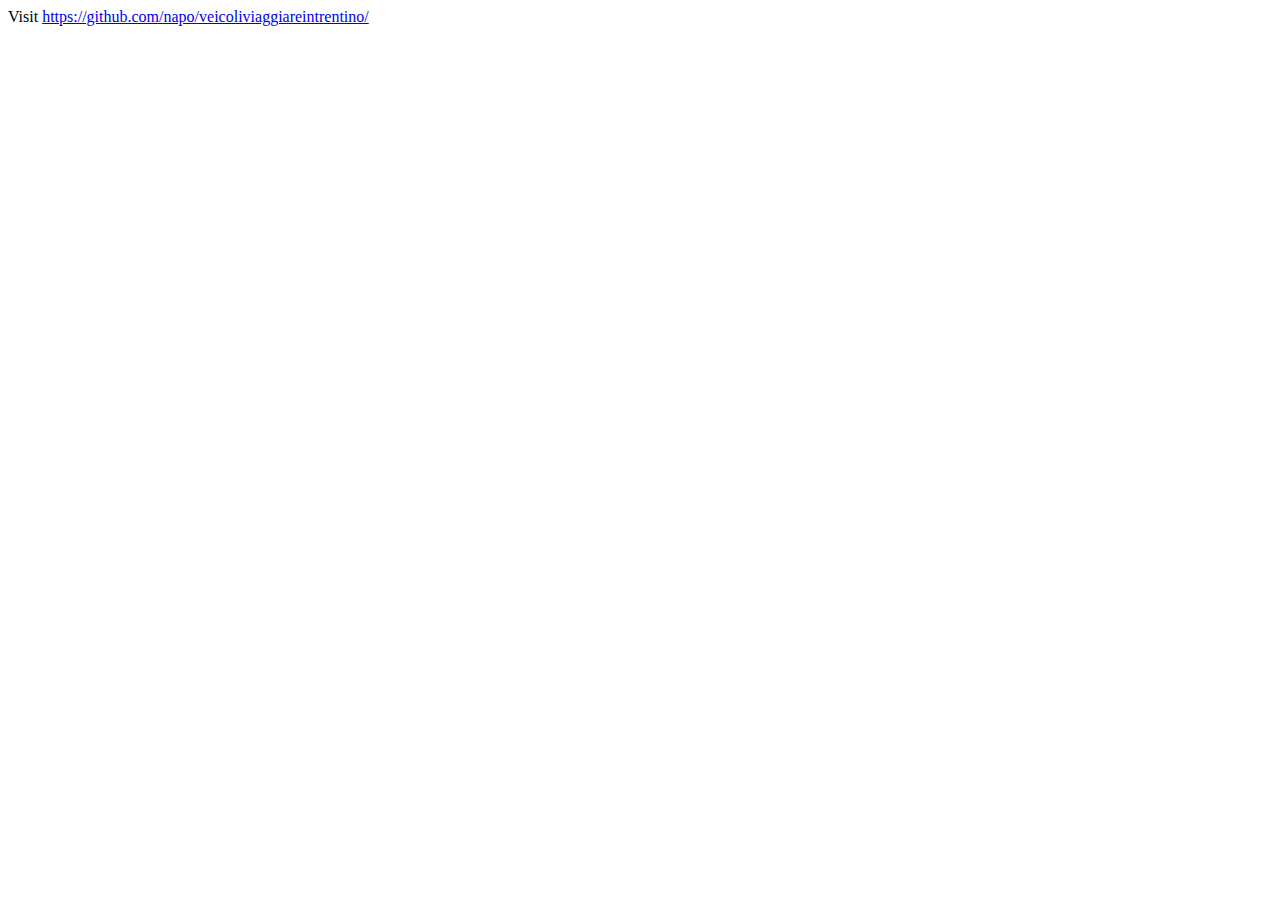
<file: docs/index.html>
<html>
<head>
<title>Veicoli viaggiare in Trentino</title>
</head>
<body>
Visit <a href="https://github.com/napo/veicoliviaggiareintrentino/">https://github.com/napo/veicoliviaggiareintrentino/</a>
</body>
</html>
</file>
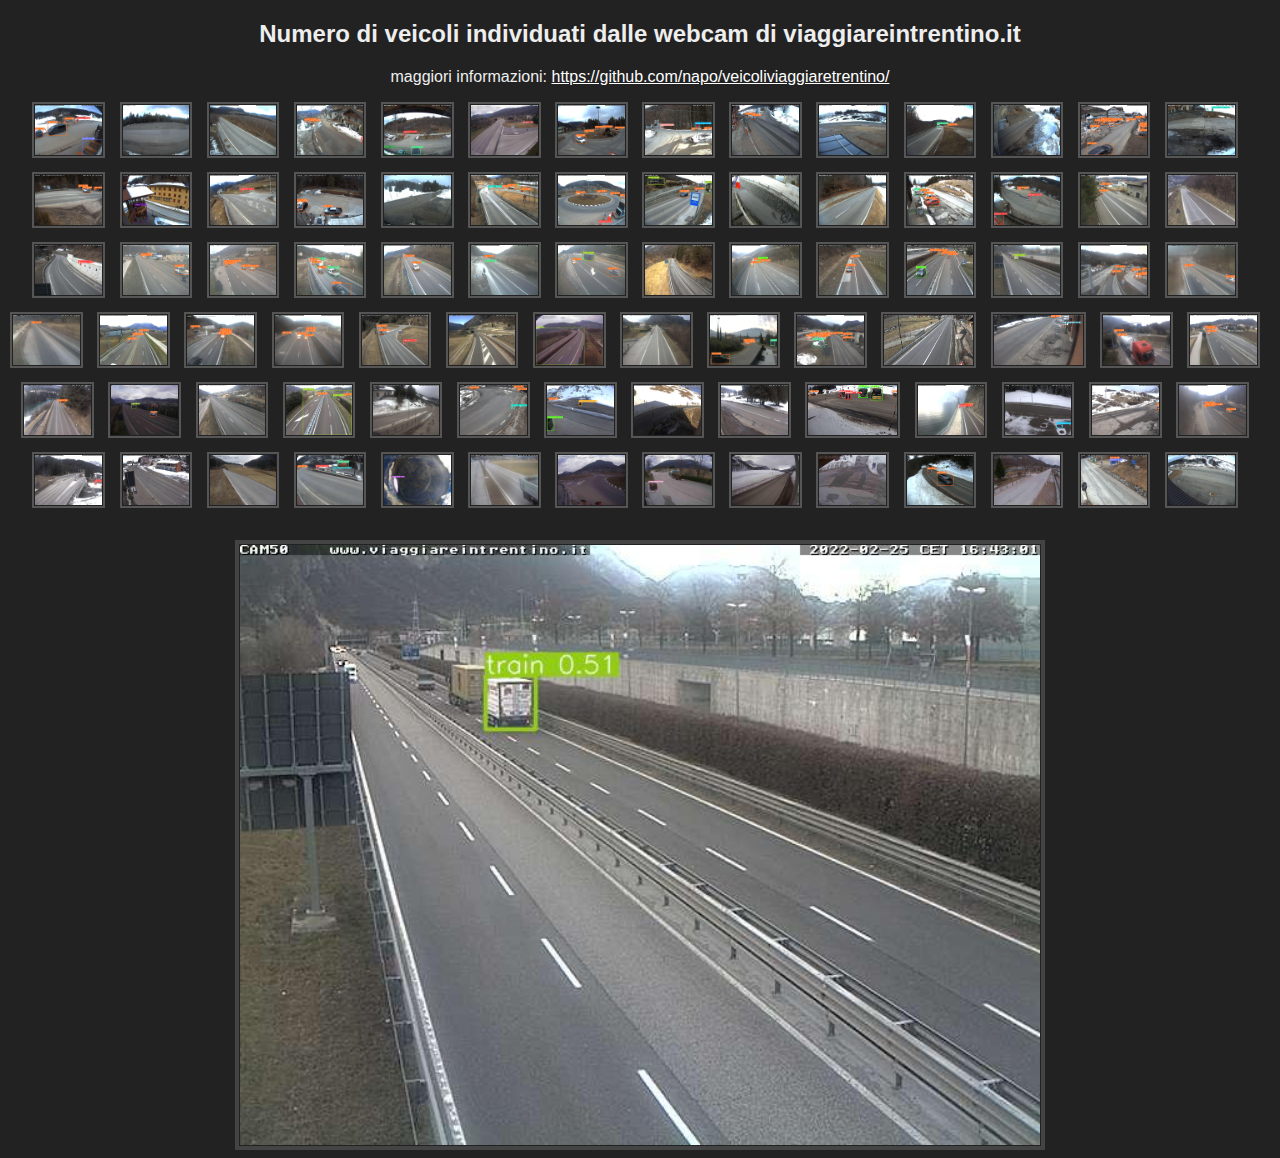
<file: docs/results/index.html>
<!DOCTYPE html PUBLIC "-//W3C//DTD XHTML 1.0 Transitional//EN" "http://www.w3.org/TR/xhtml1/DTD/xhtml1-transitional.dtd">
<html>
<head>
<title>Numero di veicoli in webcam</title>

<style type="text/css">
body {
	background: #222;
	color: #eee;
	margin-top: 20px;
	font-family: Arial, "Helvetica Neue", Helvetica, sans-serif;
}
a {
	color: #FFF;
}
a:hover {
	color: yellow;
	text-decoration: underline;
}
.thumbnails img {
	height: 50px;
	border: 2px solid #555;
	padding: 1px;
	margin: 0 10px 10px 0;
}

.thumbnails img:hover {
	border: 4px solid #00ccff;
	cursor:pointer;
}

.preview img {
	border: 4px solid #444;
	padding: 1px;
	width: 800px;
}
</style>

</head>
<body>

<div class="gallery" align="center">
	<h2>Numero di veicoli individuati dalle webcam di viaggiareintrentino.it</h2>
	<p>maggiori informazioni: <a href="https://github.com/napo/veicoliviaggiaretrentino/">https://github.com/napo/veicoliviaggiaretrentino/</a></p>
	<div class="thumbnails">
    <img onmouseover="preview.src=img1.src" name="cam100" src="cam100.jpg" alt=""/>
    <img onmouseover="preview.src=cam101.src" name="cam101" src="cam101.jpg" alt=""/>
    <img onmouseover="preview.src=cam102.src" name="cam102" src="cam102.jpg" alt=""/>
    <img onmouseover="preview.src=cam103.src" name="cam103" src="cam103.jpg" alt=""/>
    <img onmouseover="preview.src=cam104.src" name="cam104" src="cam104.jpg" alt=""/>
    <img onmouseover="preview.src=cam105.src" name="cam105" src="cam105.jpg" alt=""/>
    <img onmouseover="preview.src=cam106.src" name="cam106" src="cam106.jpg" alt=""/>
    <img onmouseover="preview.src=cam107.src" name="cam107" src="cam107.jpg" alt=""/>
    <img onmouseover="preview.src=cam108.src" name="cam108" src="cam108.jpg" alt=""/>
    <img onmouseover="preview.src=cam109.src" name="cam109" src="cam109.jpg" alt=""/>
    <img onmouseover="preview.src=cam10.src" name="cam10" src="cam10.jpg" alt=""/>
    <img onmouseover="preview.src=cam110.src" name="cam110" src="cam110.jpg" alt=""/>
    <img onmouseover="preview.src=cam111.src" name="cam11" src="cam111.jpg" alt=""/>
    <img onmouseover="preview.src=cam112.src" name="cam112" src="cam112.jpg" alt=""/>
    <img onmouseover="preview.src=cam113.src" name="cam113" src="cam113.jpg" alt=""/>
    <img onmouseover="preview.src=cam114.src" name="cam114" src="cam114.jpg" alt=""/>
    <img onmouseover="preview.src=cam117.src" name="cam117" src="cam117.jpg" alt=""/>
    <img onmouseover="preview.src=cam118.src" name="cam118" src="cam118.jpg" alt=""/>
    <img onmouseover="preview.src=cam119.src" name="cam119" src="cam119.jpg" alt=""/>
    <img onmouseover="preview.src=cam11.src" name="cam11" src="cam11.jpg" alt=""/>
    <img onmouseover="preview.src=cam120.src" name="cam120" src="cam120.jpg" alt=""/>
    <img onmouseover="preview.src=cam121.src" name="cam121" src="cam121.jpg" alt=""/>
    <img onmouseover="preview.src=cam123.src" name="cam123" src="cam123.jpg" alt=""/>
    <img onmouseover="preview.src=cam124.src" name="cam124" src="cam124.jpg" alt=""/>
    <img onmouseover="preview.src=cam125.src" name="cam125" src="cam125.jpg" alt=""/>
    <img onmouseover="preview.src=cam126.src" name="cam126" src="cam126.jpg" alt=""/>
    <img onmouseover="preview.src=cam30.src" name="cam30" src="cam30.jpg" alt=""/>
    <img onmouseover="preview.src=cam31.src" name="cam31" src="cam31.jpg" alt=""/>
    <img onmouseover="preview.src=cam32.src" name="cam32" src="cam32.jpg" alt=""/>
    <img onmouseover="preview.src=cam34.src" name="cam34" src="cam34.jpg" alt=""/>
    <img onmouseover="preview.src=cam35.src" name="cam35" src="cam35.jpg" alt=""/>
    <img onmouseover="preview.src=cam39.src" name="cam39" src="cam39.jpg" alt=""/>
    <img onmouseover="preview.src=cam40.src" name="cam40" src="cam40.jpg" alt=""/>
    <img onmouseover="preview.src=cam42.src" name="cam42" src="cam42.jpg" alt=""/>
    <img onmouseover="preview.src=cam43.src" name="cam43" src="cam43.jpg" alt=""/>
    <img onmouseover="preview.src=cam44.src" name="cam44" src="cam44.jpg" alt=""/>
    <img onmouseover="preview.src=cam46.src" name="cam46" src="cam46.jpg" alt=""/>
    <img onmouseover="preview.src=cam48.src" name="cam48" src="cam48.jpg" alt=""/>
    <img onmouseover="preview.src=cam49.src" name="cam49" src="cam49.jpg" alt=""/>
    <img onmouseover="preview.src=cam50.src" name="cam50" src="cam50.jpg" alt=""/>
    <img onmouseover="preview.src=cam51.src" name="cam51" src="cam51.jpg" alt=""/>
    <img onmouseover="preview.src=cam52.src" name="cam52" src="cam52.jpg" alt=""/>
    <img onmouseover="preview.src=cam53.src" name="cam53" src="cam53.jpg" alt=""/>
    <img onmouseover="preview.src=cam54.src" name="cam54" src="cam54.jpg" alt=""/>
    <img onmouseover="preview.src=cam55.src" name="cam55" src="cam55.jpg" alt=""/>
    <img onmouseover="preview.src=cam56.src" name="cam56" src="cam56.jpg" alt=""/>
    <img onmouseover="preview.src=cam60.src" name="cam60" src="cam60.jpg" alt=""/>
    <img onmouseover="preview.src=cam61.src" name="cam61" src="cam61.jpg" alt=""/>
    <img onmouseover="preview.src=cam62.src" name="cam62" src="cam62.jpg" alt=""/>
    <img onmouseover="preview.src=cam63.src" name="cam63" src="cam63.jpg" alt=""/>
    <img onmouseover="preview.src=cam64.src" name="cam64" src="cam64.jpg" alt=""/>
    <img onmouseover="preview.src=cam65.src" name="cam65" src="cam65.jpg" alt=""/>
    <img onmouseover="preview.src=cam66.src" name="cam66" src="cam66.jpg" alt=""/>
    <img onmouseover="preview.src=cam67.src" name="cam67" src="cam67.jpg" alt=""/>
    <img onmouseover="preview.src=cam68.src" name="cam68" src="cam68.jpg" alt=""/>
    <img onmouseover="preview.src=cam69.src" name="cam69" src="cam69.jpg" alt=""/>
    <img onmouseover="preview.src=cam6.src" name="cam6" src="cam6.jpg" alt=""/>
    <img onmouseover="preview.src=cam70.src" name="cam70" src="cam70.jpg" alt=""/>
    <img onmouseover="preview.src=cam71.src" name="cam71" src="cam71.jpg" alt=""/>
    <img onmouseover="preview.src=cam72.src" name="cam72" src="cam72.jpg" alt=""/>
    <img onmouseover="preview.src=cam73.src" name="cam73" src="cam73.jpg" alt=""/>
    <img onmouseover="preview.src=cam74.src" name="cam74" src="cam74.jpg" alt=""/>
    <img onmouseover="preview.src=cam75.src" name="cam75" src="cam75.jpg" alt=""/>
    <img onmouseover="preview.src=cam76.src" name="cam76" src="cam76.jpg" alt=""/>
    <img onmouseover="preview.src=cam77.src" name="cam77" src="cam77.jpg" alt=""/>
    <img onmouseover="preview.src=Cam78.src" name="Cam78" src="Cam78.jpg" alt=""/>
    <img onmouseover="preview.src=cam79.src" name="cam79" src="cam79.jpg" alt=""/>
    <img onmouseover="preview.src=cam80.src" name="cam80" src="cam80.jpg" alt=""/>
    <img onmouseover="preview.src=cam81.src" name="cam81" src="cam81.jpg" alt=""/>
    <img onmouseover="preview.src=cam82.src" name="cam82" src="cam82.jpg" alt=""/>
    <img onmouseover="preview.src=cam83.src" name="cam83" src="cam83.jpg" alt=""/>
    <img onmouseover="preview.src=cam84.src" name="cam84" src="cam84.jpg" alt=""/>
    <img onmouseover="preview.src=cam86.src" name="cam86" src="cam86.jpg" alt=""/>
    <img onmouseover="preview.src=cam87.src" name="cam87" src="cam87.jpg" alt=""/>
    <img onmouseover="preview.src=cam88.src" name="cam88" src="cam88.jpg" alt=""/>
    <img onmouseover="preview.src=cam8.src" name="cam8" src="cam8.jpg" alt=""/>
    <img onmouseover="preview.src=cam91.src" name="cam91" src="cam91.jpg" alt=""/>
    <img onmouseover="preview.src=cam92.src" name="cam92" src="cam92.jpg" alt=""/>
    <img onmouseover="preview.src=cam93.src" name="cam93" src="cam93.jpg" alt=""/>
    <img onmouseover="preview.src=cam94.src" name="cam94" src="cam94.jpg" alt=""/>
    <img onmouseover="preview.src=cam96.src" name="cam96" src="cam96.jpg" alt=""/>
    <img onmouseover="preview.src=cam97.src" name="cam97" src="cam97.jpg" alt=""/>
    <img onmouseover="preview.src=cam98.src" name="cam98" src="cam98.jpg" alt=""/>
    <img onmouseover="preview.src=cam99.src" name="cam99" src="cam99.jpg" alt=""/>
	</div><br/>
  <div class="preview" align="center">
		<img name="preview" src="cam50.jpg" alt=""/>
	</div>
</div>


</body>
</html>
</file>
